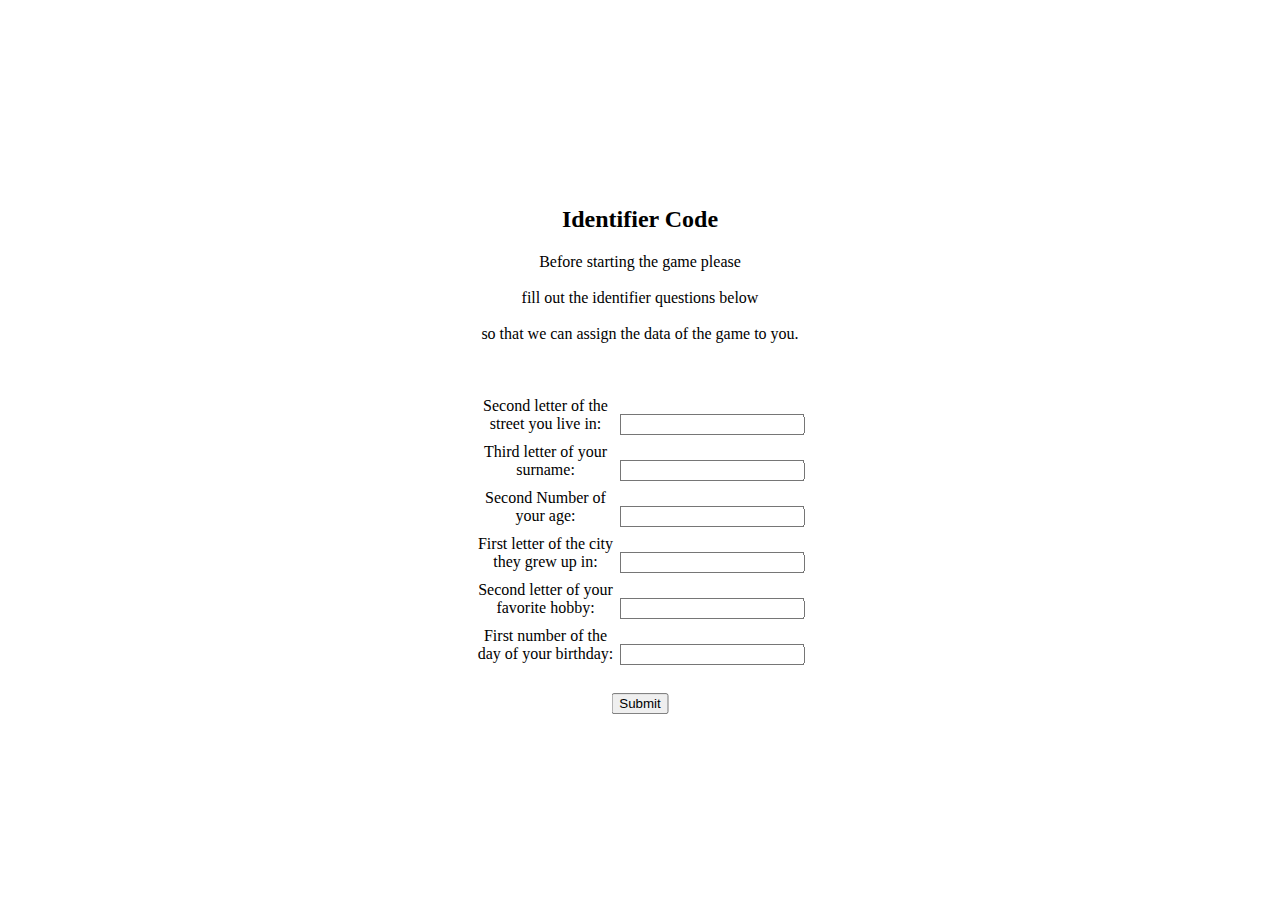
<file: index.html>
<!DOCTYPE html>
<html lang="en">
<head>
  <meta charset="UTF-8">
  <meta name="viewport" content="width=device-width, initial-scale=1.0">
  <title>Identifier Page</title>
  <link rel="stylesheet" href="./styles/style.css">
</head>
<body>
  <div id="registrationForm">
    <h2>Identifier Code</h2>
    <label>Before starting the game please</label>
    <br></br>
    <label>fill out the identifier questions below</label>
    <br></br>
    <label>so that we can assign the data of the game to you.</label>
    <br></br>
    <br></br>
    <form id="form">
      <label for="street">Second letter of the street you live in:</label>
      <input type="text" id="street" name="street" required><br>
      <label for="surname">Third letter of your surname:</label>
      <input type="text" id="surname" name="surname" required><br>
      <label for="age">Second Number of your age:</label>
      <input type="number" id="age" name="age" required><br>
      <label for="city">First letter of the city they grew up in:</label>
      <input type="text" id="city" name="city" required><br>
      <label for="hobby">Second letter of your favorite hobby:</label>
      <input type="text" id="hobby" name="hobby" required><br>
      <label for="birthday">First number of the day of your birthday:</label>
      <input type="number" id="birthday" name="birthday" required><br>
      <input type="submit" value="Submit">
    </form>
  <script src="./scripts/identifier.js"></script>
</body>
</html>
</file>
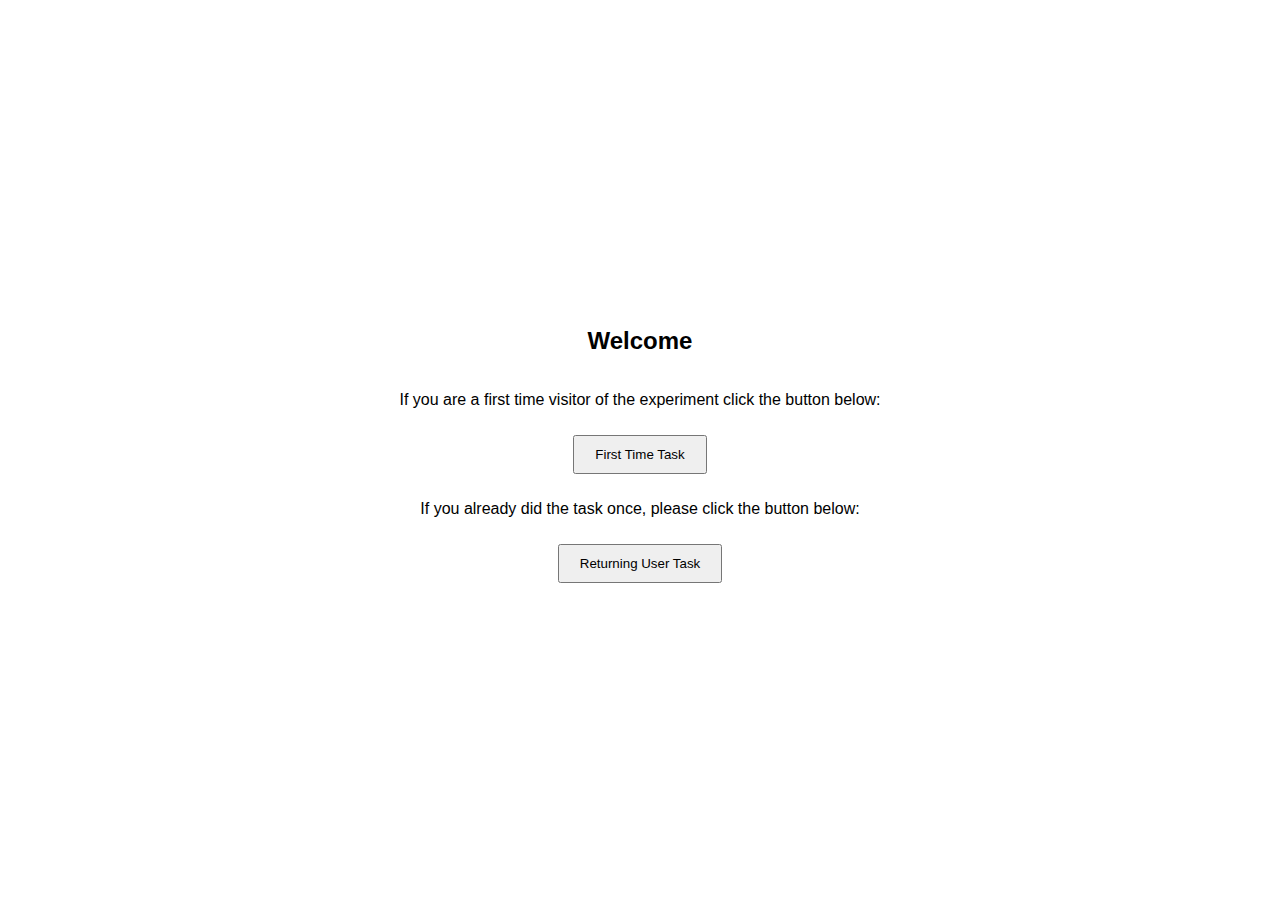
<file: choice.html>
<!DOCTYPE html>
<html lang="en">
<head>
  <meta charset="UTF-8">
  <meta name="viewport" content="width=device-width, initial-scale=1.0">
  <title>Choose Task</title>
  <style>
    body {
      display: flex;
      flex-direction: column;
      justify-content: center;
      align-items: center;
      height: 100vh;
      text-align: center;
      margin: 0;
      padding: 0;
      box-sizing: border-box;
      font-family: Arial, sans-serif;
    }

    button {
      margin: 10px auto;
      padding: 10px 20px;
    }
  </style>
</head>
<body>
  <h2>Welcome</h2>
  <p>If you are a first time visitor of the experiment click the button below:</p>
  <button onclick="window.location.href = 'corsi.html'">First Time Task</button>
  <p>If you already did the task once, please click the button below:</p>
  <button onclick="window.location.href = 'pizza.html'">Returning User Task</button>
</body>
</html>
</file>
<file: styles/style.css>
body {
    margin: 0;
    overflow: hidden;
    display: flex;
    flex-direction: column;
    align-items: center;
    justify-content: center;
    height: 100vh;
  }

  #gameContainer {
    display: block;
    width: 90vw;
    height: 90vh;
    position: relative;
  }
  
  #gameCanvas {
    display: block;
    background-color: black;
    width: 100%;
    height: 100%;
  }
  
  #toggleMapping {
    position: absolute;
    top: -20px;
    left: 0;
  }
  
  #instructions {
    position: absolute;
    top: -20px;
    right: 0;
    margin: 0;
  }
  
  .scoreDisplay {
    position: absolute;
    top: 10px;
    left: 50%;
    transform: translateX(-50%);
    color: white;
    font-weight: bold;
    font-size: 14px;
  }
  
  .pointsReceived {
    position: absolute;
    top: 50%;
    left: 50%;
    transform: translate(-50%, -50%);
    color: white;
    font-weight: bold;
    font-size: 24px;
    display: none;
  }

  #registrationForm {
    position: absolute;
    top: 50%;
    left: 50%;
    transform: translate(-50%, -50%);
    background-color: #fff;
    padding: 20px;
    border-radius: 10px;
    text-align: center;
  }
  
  #form label {
    display: inline-block;
    width: 140px;
    margin-bottom: 10px;
  }
  
  #form input[type="submit"] {
    margin-top: 20px;
  }
</file>
